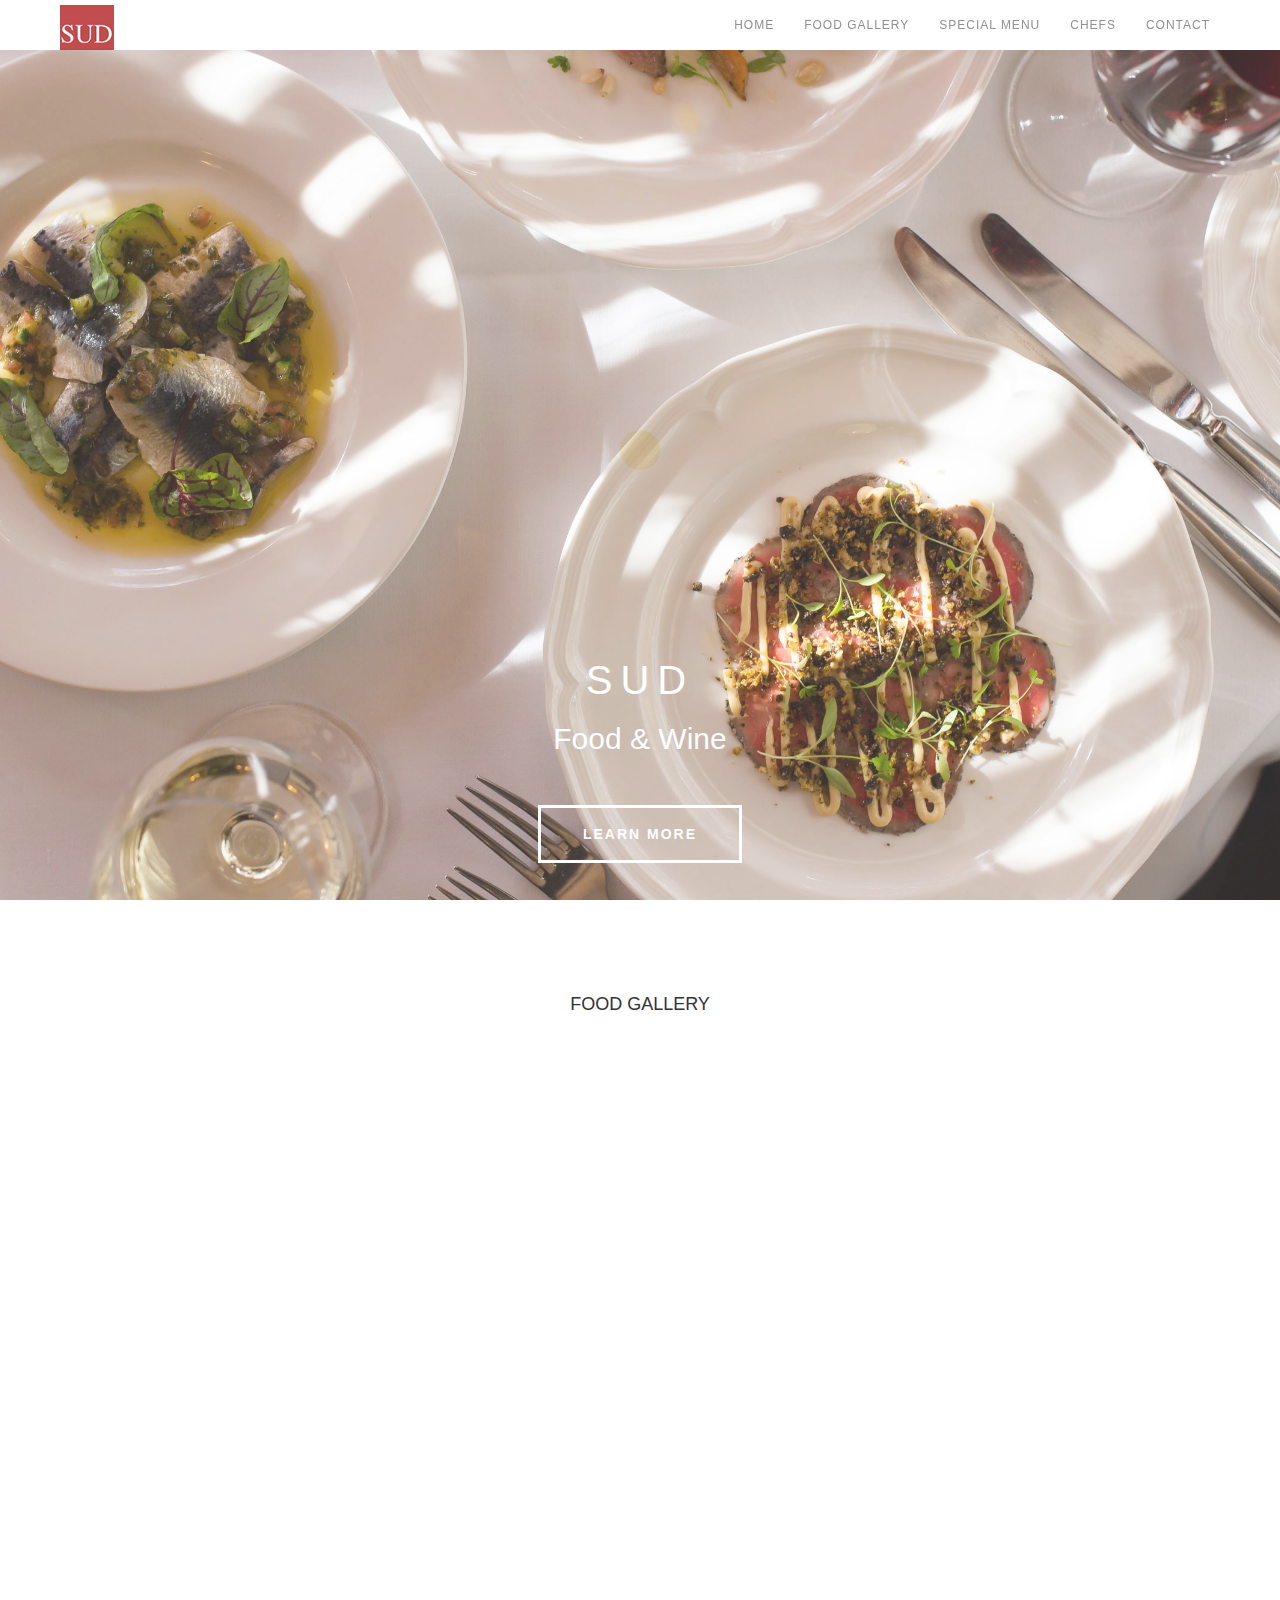
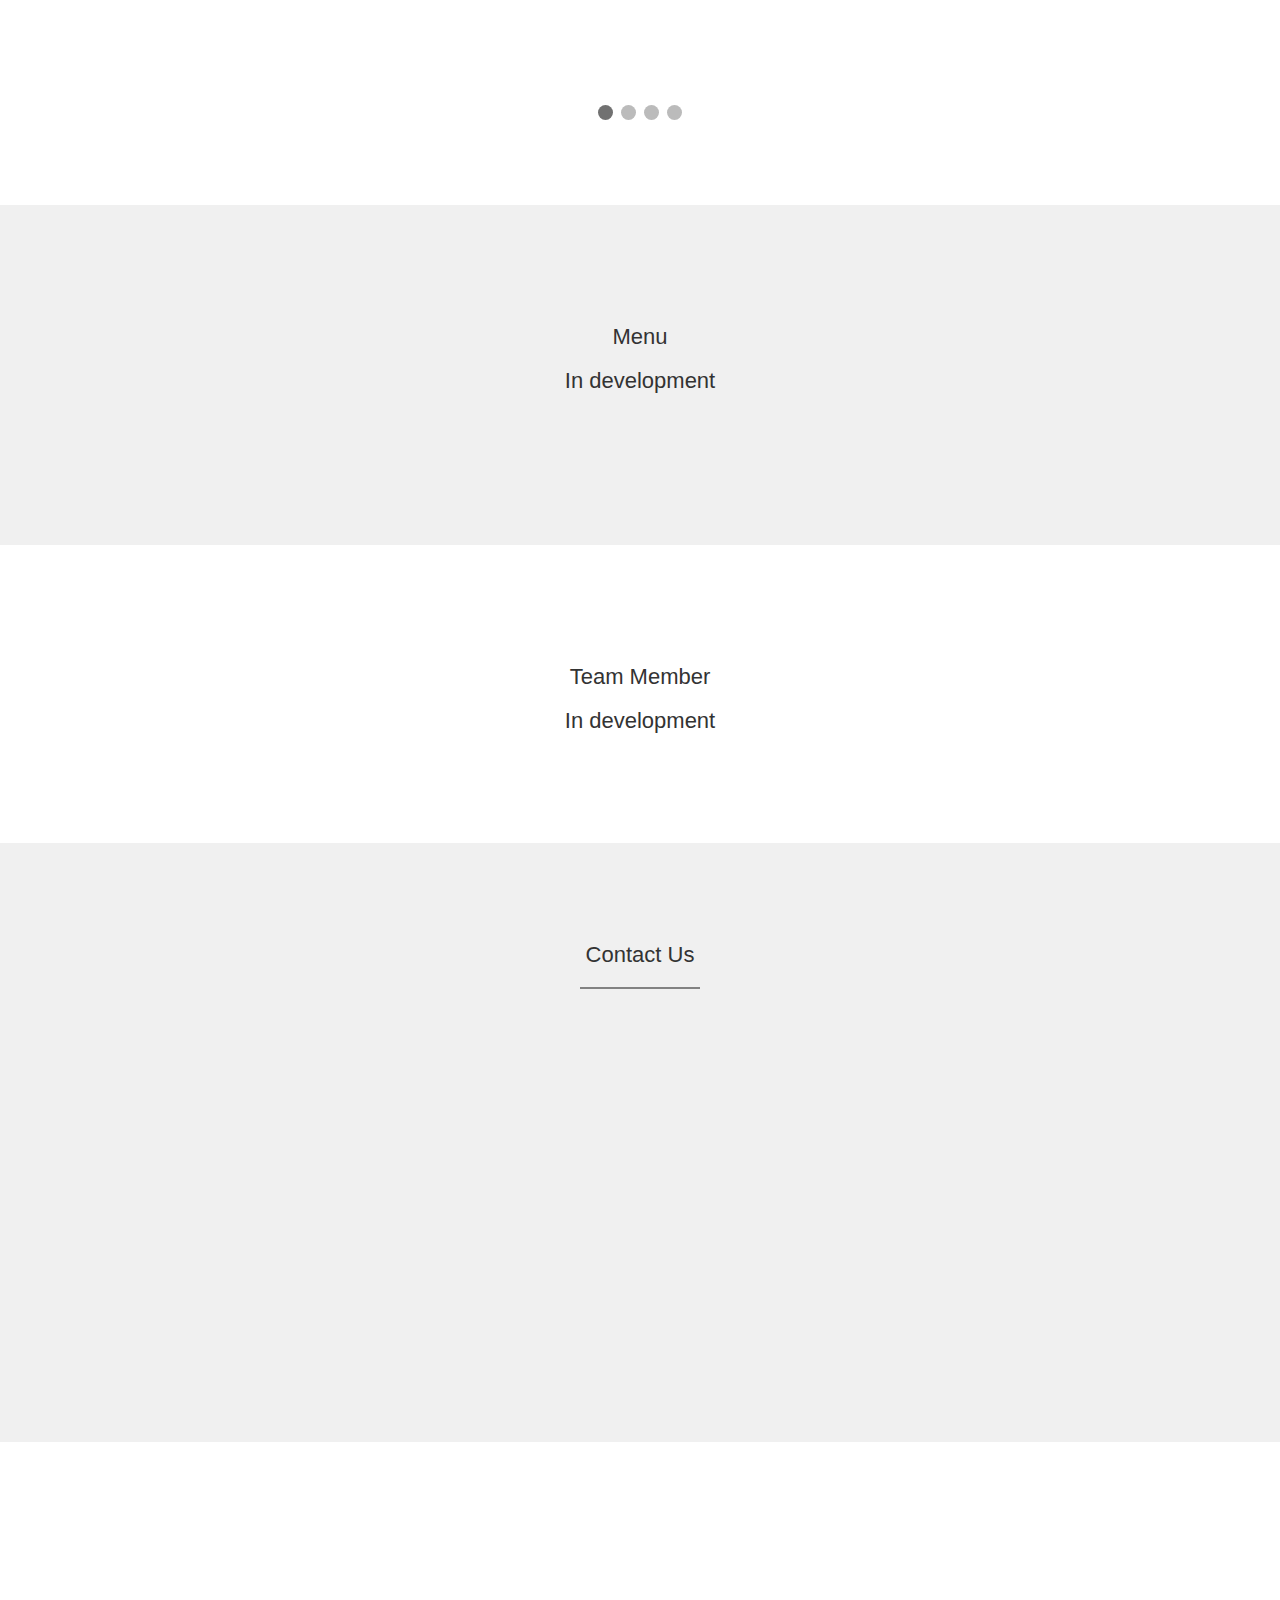
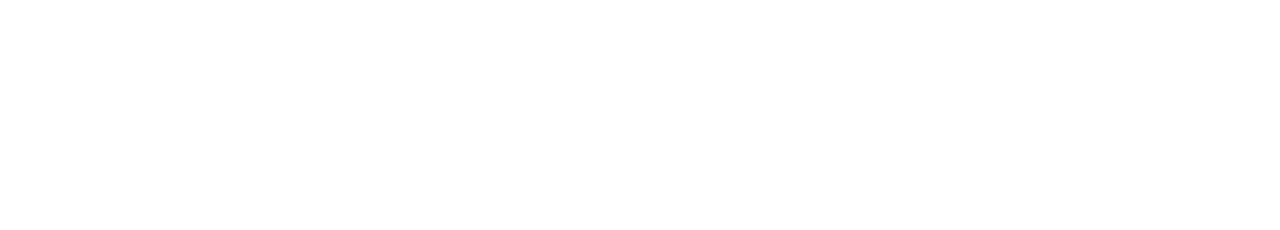
<file: index.html>
<!DOCTYPE html>
<html lang="en">
<head>
	<meta charset="utf-8">
	<title>SUD</title>

	<meta http-equiv="X-UA-Compatible" content="IE=Edge">
	<meta name="viewport" content="width=device-width, initial-scale=1">
	<meta name="keywords" content="">
	<meta name="description" content="">
<!--

Template 2076 Zentro

http://www.tooplate.com/view/2076-zentro

-->
	<link rel="stylesheet" href="css/bootstrap.min.css">
	<link rel="stylesheet" href="css/animate.min.css">
	<link rel="stylesheet" href="css/font-awesome.min.css">
	<link rel="stylesheet" href="css/nivo-lightbox.css">
	<link rel="stylesheet" href="css/nivo_themes/default/default.css">
	<link rel="stylesheet" href="css/style.css">
	<link rel="stylesheet" href="css/showSlides.css">
	<link href='https://fonts.googleapis.com/css?family=Roboto:400,500' rel='stylesheet' type='text/css'>
</head>
<body>

<!-- preloader section -->
<section class="preloader">
	<div class="sk-spinner sk-spinner-pulse"></div>
</section>

<!-- navigation section -->
<section class="navbar navbar-default navbar-fixed-top" role="navigation">
	<div class="container">
		<div class="navbar-header">
			<button class="navbar-toggle" data-toggle="collapse" data-target=".navbar-collapse">
				<span class="icon icon-bar"></span>
				<span class="icon icon-bar"></span>
				<span class="icon icon-bar"></span>
			</button>
			<a href="#" class="navbar-brand"><img src="images/SUD_Logo_72x60-v1.png" alt="Logo"></a>
		</div>
		<div class="collapse navbar-collapse">
			<ul class="nav navbar-nav navbar-right">
				<li><a href="#home" class="smoothScroll">HOME</a></li>
				<li><a href="#gallery" class="smoothScroll">FOOD GALLERY</a></li>
				<li><a href="#menu" class="smoothScroll">SPECIAL MENU</a></li>
				<li><a href="#team" class="smoothScroll">CHEFS</a></li>
				<li><a href="#contact" class="smoothScroll">CONTACT</a></li>
			</ul>
		</div>
	</div>
</section>


<!-- home section -->
<section id="home" class="parallax-section">
	<div class="container">
		<div class="row">
			<div class="col-md-12 col-sm-12">
				<h1>SUD</h1>
				<h2>Food &amp; Wine</h2>
				<a href="#gallery" class="smoothScroll btn btn-default">LEARN MORE</a>
			</div>
		</div>
	</div>		
</section>


<!-- gallery section -->
<section id="gallery" class="parallax-section">
	<div class="slideshow-container">
		<h1>FOOD GALLERY</h1>

		<div class="mySlides fade">
			<img src="images/SUD-Food-Wine-02.jpg" style="width:100%">
		</div>
		
		<div class="mySlides fade">
			<img src="images/SUD-Food-Wine-03.jpg" style="width:100%">
		</div>
		
		<div class="mySlides fade">
			<img src="images/SUD-Food-Wine-04.jpg" style="width:100%">
		</div>

		<div class="mySlides fade">
			<img src="images/SUD-Food-Wine-05.jpg" style="width:100%">
		</div>
	</div>
	<br>
	
	<div style="text-align:center">
	  <span class="dot"></span> 
	  <span class="dot"></span> 
	  <span class="dot"></span> 
	  <span class="dot"></span> 
	</div>
	  
</section>


<!-- menu section -->
<section id="menu" class="parallax-section">
	<div class="container">
		<div class="row">
			<div class="col-md-offset-2 col-md-8 col-sm-12 text-center">
				<h1 class="heading">Menu</h1>
				<h1 class="heading">In development</h1>
				
		</div>
	</div>
</section>		


<!-- team section -->
<section id="team" class="parallax-section">
	<div class="container">
		<div class="row">
			<div class="col-md-offset-2 col-md-8 col-Tsm-12 text-center">
				<h1 class="heading">Team Member</h1>
				<h1 class="heading">In development</h1>
				
			</div>
		</div>
	</div>
</section>


<!-- contact section -->
<section id="contact" class="parallax-section">
	<div class="container">
		<div class="row">
			<div class="col-md-offset-1 col-md-10 col-sm-12 text-center">
				<h1 class="heading">Contact Us</h1>
				<hr>
			</div>
			<div class="col-md-offset-1 col-md-10 col-sm-12 wow fadeIn" data-wow-delay="0.9s">
				<form action="#" method="post">
					<div class="col-md-6 col-sm-6">
						<input name="name" type="text" class="form-control" id="name" placeholder="Name">
				  </div>
					<div class="col-md-6 col-sm-6">
						<input name="email" type="email" class="form-control" id="email" placeholder="Email">
				  </div>
					<div class="col-md-12 col-sm-12">
						<textarea name="message" rows="8" class="form-control" id="message" placeholder="Message"></textarea>
					</div>
					<div class="col-md-offset-3 col-md-6 col-sm-offset-3 col-sm-6">
						<input name="submit" type="submit" class="form-control" id="submit" value="make a reservation">
					</div>
				</form>
			</div>
			<div class="col-md-2 col-sm-1"></div>
		</div>
	</div>
</section>


<!-- footer section -->
<footer class="parallax-section">
	<div class="container">
		<div class="row">
			
			
			<div class="col-md-4 col-sm-4 wow fadeInUp" data-wow-delay="0.6s">
				<p><i class="fa fa-map-marker"></i> Our Location</p>
				<h4>555 Lonsdale Street,</h4>
				<h4>Melbourne, Australia</h4>
			</div>
			
			<div class="col-md-4 col-sm-4 wow fadeInUp" data-wow-delay="0.6s">
				<h2 class="heading">Open Hours</h2>
					<p>Mon-Fri</p>
					<p>Lunch <span>9:00 AM - 8:00 PM</span></p>
					<p>Diner <span>9:00 AM - 8:00 PM</span></p>
			</div>		
			
			<div class="col-md-4 col-sm-4 wow fadeInUp" data-wow-delay="0.6s">
				<h2 class="heading">Contact Info.</h2>
				<div class="ph">
					<p><i class="fa fa-phone"></i> Phone</p>
					<h4>+61 (3) 9670 8451</h4>
					<p><i class="fa fa-letter"></i> Email</p>
					<h4>sud@sud.com.au</h4>
				</div>
			</div>

		</div>
	</div>
</footer>

<!-- JAVASCRIPT JS FILES -->	
<script src="js/jquery.js"></script>
<script src="js/bootstrap.min.js"></script>
<script src="js/jquery.parallax.js"></script>
<script src="js/smoothscroll.js"></script>
<script src="js/nivo-lightbox.min.js"></script>
<script src="js/wow.min.js"></script>
<script src="js/custom.js"></script>
<script src="js/script.js"></script>

</body>
</html>
</file>
<file: css/style.css>
/*

Template 2076 Zentro

http://www.tooplate.com/view/2076-zentro

*/

body
	{
		background: #ffffff;
    font-family: 'Roboto', sans-serif;
    font-weight: 400;
    position: relative;
	}

.heading {
  font-size: 22px;
  font-weight: 500;
}

.subheading {
  font-size: 16px;
  padding-bottom: 60px;
}

p {
  color: #848484;
  font-weight: 400;
  font-size: 16px;
  letter-spacing: 0.4px;
  line-height: 28px;
}

hr {
	border-top: 2px solid #828282;
	width: 120px;
}

#menu, #gallery, #team {
	padding-top: 100px;
	padding-bottom: 100px;
}
#menu, #contact {
  background: #f0f0f0;
}

.parallax-section {
  background-attachment: fixed !important;
  background-size: cover !important;
}

/* preloader section */
.preloader  {
        position: fixed;
        top: 0;
        left: 0;
        width: 100%;
        height: 100%;
        z-index: 99999;
        display: -webkit-flex;
        display: -ms-flexbox;
        display: flex;
        -webkit-flex-flow: row nowrap;
            -ms-flex-flow: row nowrap;
                flex-flow: row nowrap;
        -webkit-justify-content: center;
            -ms-flex-pack: center;
                justify-content: center;
        -webkit-align-items: center;
            -ms-flex-align: center;
                align-items: center;
        background: none repeat scroll 0 0 #fff;
    }
.sk-spinner-pulse {
  width: 40px;
  height: 40px;
  background-color: #F6D76B;
  border-radius: 100%;
  -webkit-animation: sk-pulseScaleOut 1s infinite ease-in-out;
          animation: sk-pulseScaleOut 1s infinite ease-in-out; }

@-webkit-keyframes sk-pulseScaleOut {
  0% {
    -webkit-transform: scale(0);
            transform: scale(0); }
  100% {
    -webkit-transform: scale(1);
            transform: scale(1);
    opacity: 0; } }

@keyframes sk-pulseScaleOut {
  0% {
    -webkit-transform: scale(0);
            transform: scale(0); }
  100% {
    -webkit-transform: scale(1);
            transform: scale(1);
    opacity: 0; } }


/* start navigation */
.navbar-default {
  background: #ffffff;
  box-shadow: 0px 2px 8px 0px rgba(50, 50, 50, 0.04);
  border: none;
  margin-bottom: 0;
}

.navbar-brand {
  padding: 0;
}

.navbar-brand img {
  height: 55px; /* Adjust the height as needed */
  width: auto;
  padding: 5px; /* Add some padding to align properly */
}

.navbar-default .navbar-brand  {
  color: #5C5C5C;
  font-size: 22px;
  font-weight: bold;
  letter-spacing: 2px;
}

.navbar-default .navbar-nav li a {
  font-size: 12px;
  letter-spacing: 1px;
}

/* home section */
#home {
  background: url('../images/SUD-Food-Wine-01.jpg') 50% 0 repeat-y fixed;
  -webkit-background-size: cover;
  background-size: cover;
  background-position: center;
  color: #ffffff;
  display: -webkit-box;
  display: -webkit-flex;
  display: -ms-flexbox;
  display: flex;
  -webkit-box-align: center;
  -webkit-align-items: center;
      -ms-flex-align: center;
          align-items: center;
  height: 100vh;
  text-align: center;
}
#home h1 {
  font-size: 40px;
  letter-spacing: 8px;
  font-style: normal;
  padding-top: 600px;
}
#home .btn {
  background: transparent;
  border-radius: 0;
  border: 3px solid #ffffff;
  color: #ffffff;
  font-weight: bold;
  letter-spacing: 2px;
  padding: 16px 42px;
  margin-top: 40px;
  transition: all 0.4s ease-in-out;
}
#home .btn:hover {
  background: #ffffff;
  color: #202020;
}

/* team section */
#team {
  text-align: center;
}
#team h3 {
  font-size: 18px;
  line-height: 4px;
}
#team h4 {
  color: #5C5C5C;
  padding-top: 24px;
}
#team .col-md-4 {
 padding-top: 42px;
}

/* menu section */
#menu h4 {
	line-height: 1.5;
}
#menu .col-md-8 {
  padding-bottom: 42px;
}
#menu .col-md-6 {
  padding-bottom: 18px;
}
#menu span {
  color: #5C5C5C;
}

/* gallery section */
#gallery {
  padding-top: 80px;
  padding-bottom: 80px;
}

#gallery h1 {
  font-size: 18px;
  line-height: 8px;
  text-align: center;
}

/* contact section */
#contact {
  padding-top: 80px;
  padding-bottom: 100px;
}
#contact .col-md-8 {
  margin-bottom: 32px;
}
#contact .form-control {
  background: #ffffff;
  border: none;
  border-radius: 0;
  box-shadow: none;
  margin-top: 10px;
  margin-bottom: 10px;
  transition: all 0.4s ease-in-out;
}
#contact .form-control:focus {
  border-color: #f9f9f9;
}
#contact input {
  height: 48px;
}
#contact input[type="submit"] {
  background: transparent;
  border: 2px solid #999;
  border-radius: 10px;
  letter-spacing: 2px;
  margin-top: 12px;
  height: 50px;
}
#contact input[type="submit"]:hover {
  background: #999;
  color: #ffffff;
}

/* footer section */
footer {
  background: url('../images/footer-bg.jpg') 50% 0 repeat-y fixed;
  -webkit-background-size: cover;
  background-size: cover;
  background-position: center;
  color: #ffffff;
  padding-top: 80px;
  padding-bottom: 80px;
}
footer h2 {
  padding-bottom: 14px;
}
footer h3 {
  padding-top: 8px;
}
footer p {
  color: #ffffff;
}
footer span {
  font-weight: bold;
  padding-left: 24px;
}
footer .ph, footer .address {
  padding-top: 12px;
  padding-bottom: 12px;
}
footer .fa {
  font-size: 12px;
  padding-right: 10px;
}

/* social icon */
.social-icon {
  padding: 0;
}
.social-icon li {
  list-style: none;
  display: inline-block;
  padding: 0;
}
.social-icon li a {
  background: #f0f0f0;
  border-radius: 50%;
  color: #5C5C5C;
  font-size: 16px;
  width: 48px;
  height: 48px;
  line-height: 48px;
  text-align: center;
  text-decoration: none;
  transition: all 0.4s ease-in-out;
  margin-top: 12px;
  margin-right: 16px;
  top: 0;
  position: relative;
  padding: 0;
}
.social-icon li a:hover {
  background: #F6D76B;
  top: 5px;
}
</file>
<file: css/showSlides.css>
* {box-sizing: border-box;}
body {font-family: Verdana, sans-serif;}
.mySlides {display: none;}
img {vertical-align: middle;}

/* Slideshow container */
.slideshow-container {
  max-width: 1000px;
  position: relative;
  margin: auto;
}

/* Caption text */
.text {
  color: #f2f2f2;
  font-size: 15px;
  padding: 8px 12px;
  position: absolute;
  bottom: 8px;
  width: 100%;
  text-align: center;
}

/* Number text (1/3 etc) */
.numbertext {
  color: #f2f2f2;
  font-size: 12px;
  padding: 8px 12px;
  position: absolute;
  top: 0;
}

/* The dots/bullets/indicators */
.dot {
  height: 15px;
  width: 15px;
  margin: 0 2px;
  background-color: #bbb;
  border-radius: 50%;
  display: inline-block;
  transition: background-color 0.6s ease;
}

.active {
  background-color: #717171;
}

/* Fading animation */
.fade {
  animation-name: fade;
  animation-duration: 1.5s;
}

@keyframes fade {
  from {opacity: .4} 
  to {opacity: 1}
}

/* On smaller screens, decrease text size */
@media only screen and (max-width: 300px) {
  .text {font-size: 11px}
}
</file>
<file: css/nivo_themes/default/default.css>
/*
 * Nivo Lightbox Default Theme v1.0
 * http://dev7studios.com/nivo-lightbox
 *
 * Copyright 2013, Dev7studios
 * Free to use and abuse under the MIT license.
 * http://www.opensource.org/licenses/mit-license.php
 */
 
.nivo-lightbox-theme-default.nivo-lightbox-overlay { 
	background: #666;
	background: rgba(0,0,0,0.6); 
}
.nivo-lightbox-theme-default .nivo-lightbox-content.nivo-lightbox-loading { background: url(loading.gif) no-repeat 50% 50%; }

.nivo-lightbox-theme-default .nivo-lightbox-nav {
	top: 10%;
	width: 8%;
	height: 80%;
	text-indent: -9999px;
	background-repeat: no-repeat;
	background-position: 50% 50%;
	opacity: 0.5;
}
.nivo-lightbox-theme-default .nivo-lightbox-nav:hover { 
	opacity: 1; 
	background-color: rgba(0,0,0,0.5);
}
.nivo-lightbox-theme-default .nivo-lightbox-prev { 
	background-image: url(prev.png); 
	border-radius: 0 3px 3px 0;
}
.nivo-lightbox-theme-default .nivo-lightbox-next { 
	background-image: url(next.png); 
	border-radius: 3px 0 0 3px;
}

.nivo-lightbox-theme-default .nivo-lightbox-close {
	display: block;
	background: url(close.png) no-repeat;
	width: 48px;
	height: 48px;
	text-indent: -9999px;
	padding: 5px;
	opacity: 0.5;
}
.nivo-lightbox-theme-default .nivo-lightbox-close:hover { opacity: 1; }

.nivo-lightbox-theme-default .nivo-lightbox-title-wrap { bottom: -7%; }
.nivo-lightbox-theme-default .nivo-lightbox-title {
	font: 14px/20px 'Helvetica Neue', Helvetica, Arial, sans-serif;
	font-style: normal;
	font-weight: normal;
	background: #000;
	color: #fff;
	padding: 7px 15px;
	border-radius: 30px;
}

.nivo-lightbox-theme-default .nivo-lightbox-image img {
	background: #fff;
	-webkit-box-shadow: 0px 1px 1px rgba(0,0,0,0.4);
	        box-shadow: 0px 1px 1px rgba(0,0,0,0.4);
}
.nivo-lightbox-theme-default .nivo-lightbox-ajax,
.nivo-lightbox-theme-default .nivo-lightbox-inline {
	background: #fff;
	padding: 40px;
	-webkit-box-shadow: 0px 1px 1px rgba(0,0,0,0.4);
	        box-shadow: 0px 1px 1px rgba(0,0,0,0.4);
}

@media (-webkit-min-device-pixel-ratio: 1.3),
       (-o-min-device-pixel-ratio: 2.6/2),
       (min--moz-device-pixel-ratio: 1.3),
       (min-device-pixel-ratio: 1.3),
       (min-resolution: 1.3dppx) {

	.nivo-lightbox-theme-default .nivo-lightbox-content.nivo-lightbox-loading { 
		background-image: url(loading@2x.gif); 
		-webkit-background-size: 32px 32px; 
		        background-size: 32px 32px;
	}
	.nivo-lightbox-theme-default .nivo-lightbox-prev { 
		background-image: url(prev@2x.png); 
		-webkit-background-size: 48px 48px; 
		        background-size: 48px 48px;
	}
	.nivo-lightbox-theme-default .nivo-lightbox-next { 
		background-image: url(next@2x.png); 
		-webkit-background-size: 48px 48px; 
		        background-size: 48px 48px;
	}
	.nivo-lightbox-theme-default .nivo-lightbox-close { 
		background-image: url(close@2x.png); 
		-webkit-background-size: 16px 16px; 
		        background-size: 16px 16px;
	}
	
}
</file>
